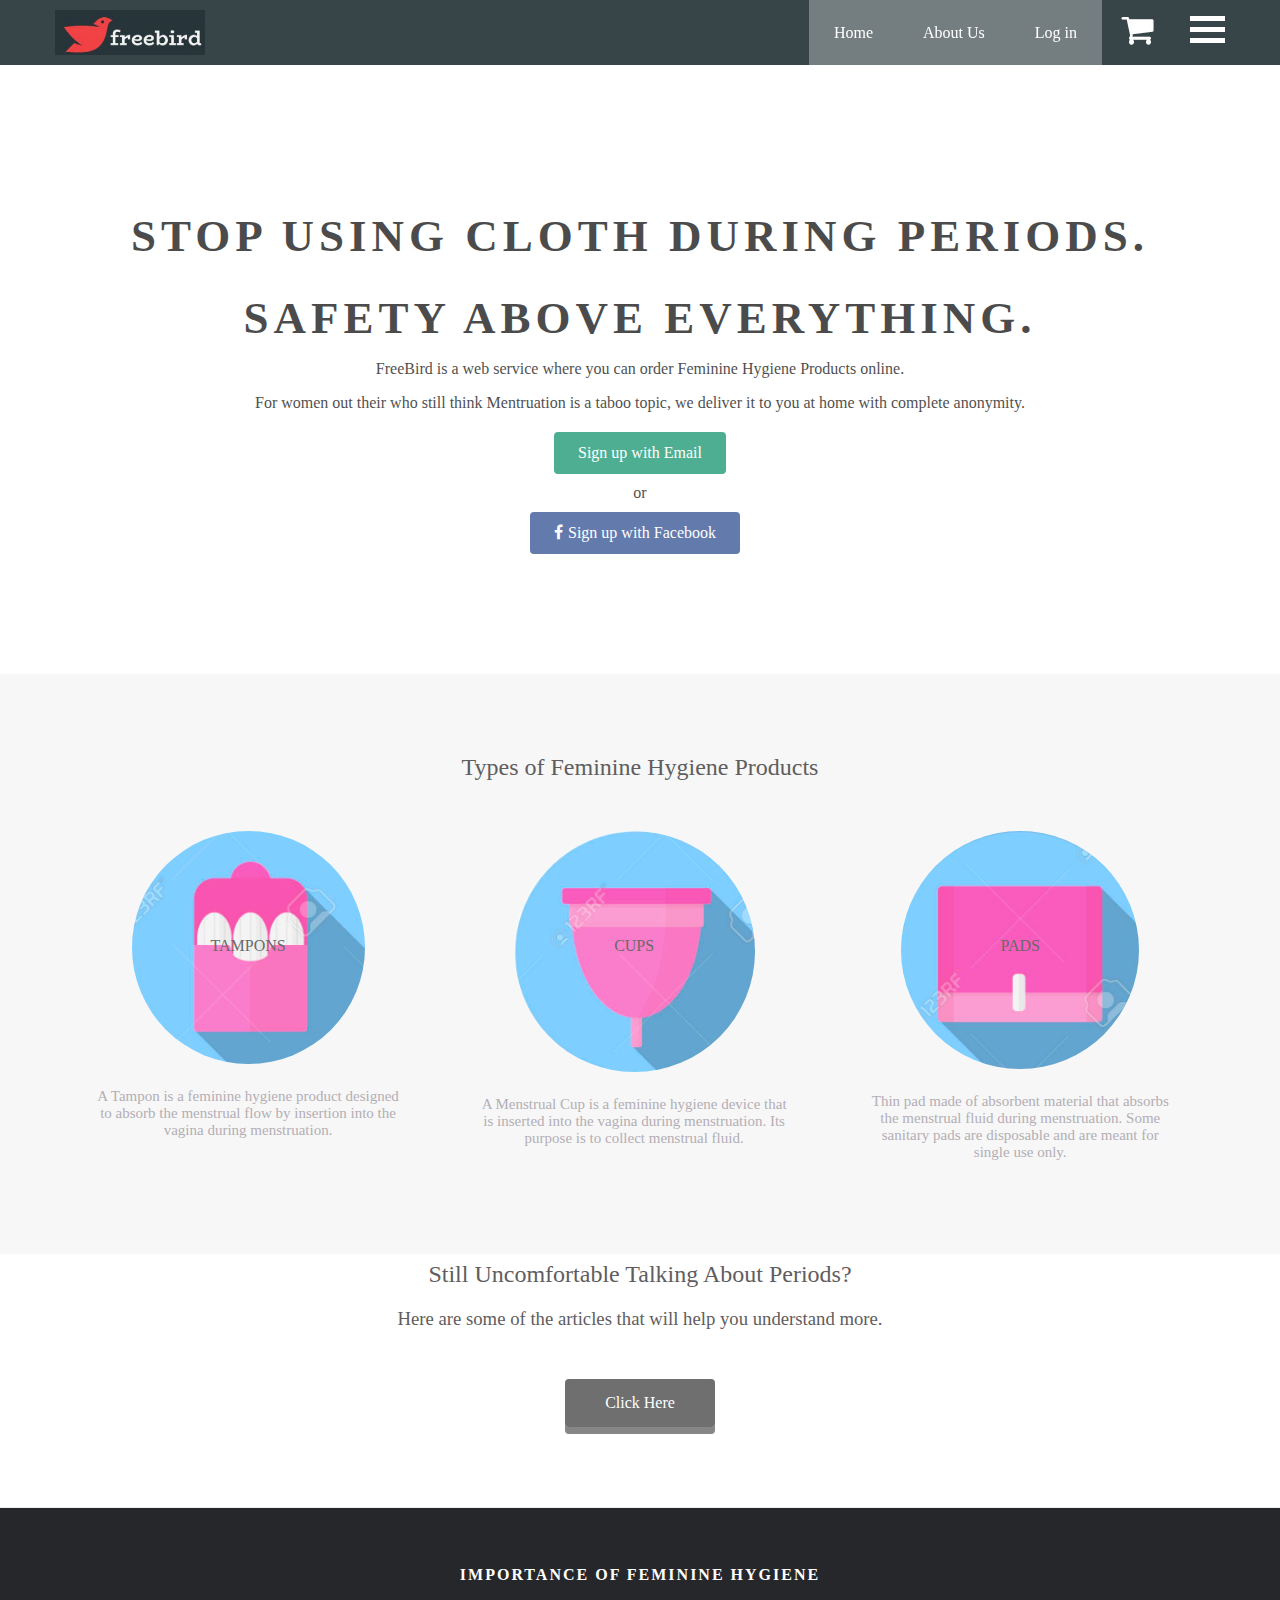
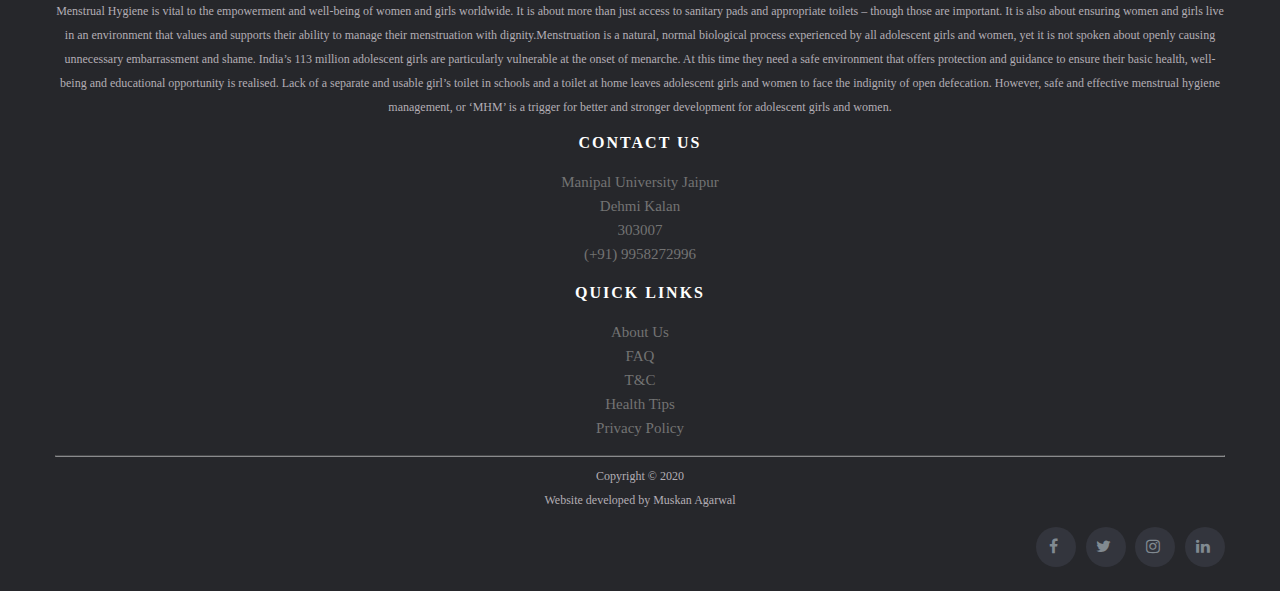
<file: index.html>
<!DOCTYPE html>
<html>
  <head>
    <meta charset="utf-8">
    <title>FreeBird</title>
    <link rel="stylesheet" href="stylesheet1.css">
    <link rel="stylesheet" href="responsive.css">
    <link rel="stylesheet" href="https://cdnjs.cloudflare.com/ajax/libs/font-awesome/4.7.0/css/font-awesome.min.css">
        <script type="text/javascript" src = "script.js"></script>
  </head>
  <body>
    <header>
      <div class="container">
        <div class="header-left">
          <img class="logo" src="images/logo.png" alt="logo">
        </div>
        <div class="container1" onclick="myFunction(this)">
        <div class="bar1"></div>
        <div class="bar2"></div>
        <div class="bar3"></div>
        <div id="myDropdown" class="dropdown-content">
                  <a href="#">Explore</a>
                  <a href="#">Products</a>
                  <a href="#">Journals</a>
                  <a href="#">Tips</a>
                  <a href="#">Works</a>
                </div>
         </div>
         <div>
          <i class='fa fa-shopping-cart' style='font-size:35px'></i>
        </div>
        <div class="header-right">
          <a href="login.html" class="login">Log in</a>
        </div>
        <div class="header-right">
          <div class="dropdown">
        <a href="#" class="about">About Us</a>
        <div class="dropdown-content1">
    <a href="#">Our Mission</a>
    <a href="#">Blogs</a>
    <a href="#">History</a>
    <a href="#">Videos</a>
    <a href="#">Contact Us</a>
  </div>  
</div>
        </div>
      </div>
        </div>
        <div class="header-right">
        <a href="#" class="home">Home</a>  
        </div>
      </div>
    </header>
    <div class="top-wrapper">
      <div class="container">
        <h1>STOP USING CLOTH DURING PERIODS.</h1>
        <h1>SAFETY ABOVE EVERYTHING.</h1>
        <p>FreeBird is a web service where you can order Feminine Hygiene Products online.</p>
        <p>For women out their who still think Mentruation is a taboo topic, we deliver it to you at home with complete anonymity.</p>
        <div class="btn-wrapper">
          <a href="#" class="btn signup">Sign up with Email</a>
          <p>or</p>
          <a href="#" class="btn facebook"><span class="fa fa-facebook"></span>Sign up with Facebook</a>
        </div>
      </div>
    </div>
    <div class="product-wrapper">
      <div class="container">
        <div class="heading">
          <h2>Types of Feminine Hygiene Products</h2>
        </div>
        <div class="products">
          <div class="product">
            <div class="product-icon">
              <img src="images/tampon.png" alt="tampon">
              <p>TAMPONS</p>
            </div>
            <p class="txt-contents">A Tampon is a feminine hygiene product designed to absorb the menstrual flow by insertion into the vagina during menstruation.</p>
          </div>
          <div class="product">
            <div class="product-icon">
              <img src="images/cup.png" alt="cup">
              <p>CUPS</p>
            </div>
            <p class="txt-contents">A Menstrual Cup is a feminine hygiene device that is inserted into the vagina during menstruation. Its purpose is to collect menstrual fluid.</p>
          </div>
          <div class="product">
            <div class="product-icon">
              <img src="images/pad.png" alt="pad">
              <p>PADS</p>
            </div>
            <p class="txt-contents">Thin pad made of absorbent material that absorbs the menstrual fluid during menstruation. Some sanitary pads are disposable and are meant for single use only.</p>
          </div>
        </div>
    </div>
    <div class="message-wrapper">
      <div class="container">
        <div class="heading">
          <h2>Still Uncomfortable Talking About Periods?</h2>
          <h3>Here are some of the articles that will help you understand more.</h3>
        </div>
        <a href="http://vikaspedia.in/health/women-health/adolescent-health-1/menstrual-hygiene-management" class="btn message">Click Here</a>
      </div>
    </div>
<footer class="site-footer">
      <div class="container">
        <div class="row">
          <div class="col-sm-12 col-md-6">
            <h6>Importance of Feminine Hygiene</h6>
            <p class="text-justify">Menstrual Hygiene is vital to the empowerment and well-being of women and girls worldwide. It is about more than just access to sanitary pads and appropriate toilets – though those are important. It is also about ensuring women and girls live in an environment that values and supports their ability to manage their menstruation with dignity.Menstruation is a natural, normal biological process experienced by all adolescent girls and women, yet it is not spoken about openly causing unnecessary embarrassment and shame. India’s 113 million adolescent girls are particularly vulnerable at the onset of menarche. At this time they need a safe environment that offers protection and guidance to ensure their basic health, well-being and educational opportunity is realised. Lack of a separate and usable girl’s toilet in schools and a toilet at home leaves adolescent girls and women to face the indignity of open defecation. However, safe and effective menstrual hygiene management, or ‘MHM’ is a trigger for better and stronger development for adolescent girls and women.</p>
          </div>
           <div class="col-xs-6 col-md-3">
            <h6>Contact Us</h6>
            <ul class="footer-links">
              <li><a href="#">Manipal University Jaipur</a></li>
              <li><a href="#">Dehmi Kalan</a></li>
              <li><a href="#">303007</a></li>
              <li><a href="#">(+91) 9958272996</a></li>
            </ul>
          </div>

          <div class="col-xs-6 col-md-3">
            <h6>Quick Links</h6>
            <ul class="footer-links">
              <li><a href="#">About Us</a></li>
              <li><a href="#">FAQ</a></li>
              <li><a href="#">T&C</a></li>
              <li><a href="#">Health Tips</a></li>
              <li><a href="#">Privacy Policy</a></li>
            </ul>
          </div>
        </div>
        <hr>
      </div>
      <div class="container">
        <div class="row">
          <div class="col-md-8 col-sm-6 col-xs-12">
            <p class="copyright-text">Copyright &copy; 2020 </p>
          <p class="copyright-text"> Website developed by Muskan Agarwal
            </p>
          </div>

          <div class="col-md-4 col-sm-6 col-xs-12">
            <ul class="social-icons">
              <li><a class="facebook" href="#"><i class="fa fa-facebook"></i></a></li>
              <li><a class="twitter" href="#"><i class="fa fa-twitter"></i></a></li>
              <li><a class="dribbble" href="#"><i class="fa fa-instagram"></i></a></li>
              <li><a class="linkedin" href="#"><i class="fa fa-linkedin"></i></a></li>   
            </ul>
          </div>
        </div>
      </div>
</footer>
  </body>
</html>
</file>
<file: stylesheet1.css>
body {
  margin: 0;
  font-family: "Lucida Grande";
}

a {
  text-decoration: none;
}

.container {
  width: 1170px;
  padding: 0 15px;
  margin: 0 auto;
}

.top-wrapper {
  padding: 180px 0 100px 0;
  background-image: url(https://imgix.bustle.com/uploads/image/2018/1/14/1860e6cf-2a7a-406b-b755-9f3331004d04-fotolia_121922416_subscription_monthly_m.jpg?w=480&h=270&fit=crop&crop=faces&auto=format&q=70&dpr=2);
  background-size: cover;
  color: black;
  text-align: center;
}

.top-wrapper h1 {
  opacity: 0.7;
  font-size: 45px;
  letter-spacing: 5px;
  margin-bottom: 10px;
}

.top-wrapper p {
  opacity: 0.7;
  margin-bottom: 3px;
}

.btn-wrapper {
  margin: 20px 0;
}

.btn-wrapper p {
  margin: 10px 0;
}

.signup {
  background-color: #239b76;
}

.facebook {
  background-color: #3b5998;
  margin-right: 10px;
}

.btn {
  padding: 12px 24px;
  color: white;
  display: inline-block;
  opacity: 0.8;
  border-radius: 4px;
}

.btn:hover {
  opacity: 1;
}

.fa {
  margin-right: 5px;
}

header {
  height: 65px;
  width: 100%;
  background-color: rgba(34, 49, 52, 0.9);
  position: fixed;
top: 0;
  z-index: 10;
}

.logo {
  width: 150px;
  margin-top: 10px;
}

.header-left {
  float: left;
}

.header-right {
  float: right;
  background-color: rgba(255, 255, 255, 0.3);
  transition: all 0.5s;
}

.header-right:hover {
  background-color: rgba(255, 255, 255, 0.5);
  border-radius: 20px;
}

.header-right a {
  line-height: 65px;
  padding: 0 25px;
  color: white;
  display: inline-block;
}

.product-wrapper {
  height: 500px;
  padding-bottom: 80px;
  background-color: #f7f7f7;
  text-align: center;
}

.heading {
  padding-top: 60px;
  padding-bottom: 30px;
  color: #5f5d60;
}

.heading h2 {
  font-weight: normal;
}

.product {
  float: left;
  width: 33%;
}

.product-icon {
  position: relative;
}
.product-icon:hover{
  position:relative;
    top:-25px;
    left:-35px;
    width:500px;
    height:auto;
    display:block;
    z-index:999;

}

.product-icon p {
  position: absolute;
  top: 90px;
  width: 100%;
  color: #696969;
}

.txt-contents {
  width: 80%;
  display: inline-block;
  margin-top: 20px;
  font-size: 15px;
  color: #b3aeb5;
}

.heading h3 {
  font-weight: normal;
}

.message-wrapper {
  border-bottom: 1px solid #eee;
  padding-bottom: 80px;
  text-align: center;
}
.message-wrapper .heading{
  margin-top: 350px;
}

.message {
  padding: 15px 40px;
  background-color: rgba(0,0,0,0.7);
  cursor: pointer;
  box-shadow: 0 7px #696969;
}

.message:active {
  position: relative;
  top: 7px;
  box-shadow: none;
}

footer img {
  width: 125px;
}

footer p {
  color: #b3aeb5;
  font-size: 12px;
}

footer {
  padding-top: 30px;
}
.fa-shopping-cart{
float: right;
margin-left: 20px;
  margin-top: 12px;
  color: white;
}
.fa-shopping-cart:hover{
color:#1E90FF;
}
.site-footer
{
  background-color:#26272b;
  padding:45px 0 20px;
  font-size:15px;
  line-height:24px;
  color:#737373;
}
.site-footer hr
{
  border-top-color:#bbb;
  opacity:0.5
}
.site-footer hr.small
{
  margin:30px 0
}
.site-footer h6
{
  color:#fff;
  font-size:16px;
  text-transform:uppercase;
  margin-top:10px;
  letter-spacing:2px;
  margin-bottom: 0;
}
.site-footer a
{
  color:#737373;
}
.site-footer a:hover
{
  color:#3366cc;
  text-decoration:none;
}
.footer-links
{
  padding-left:0;
  list-style:none
}
.footer-links li
{
  display:block;
}
.footer-links a
{
  color:#737373;
}
.footer-links a:active,.footer-links a:focus,.footer-links a:hover
{
  color:#3366cc;
  text-decoration:none;
}
.footer-links.inline li
{
  display:inline-block
}
.site-footer .social-icons
{
  text-align:right
}
.site-footer .social-icons a
{
  width:40px;
  height:40px;
  line-height:40px;
  margin-left:6px;
  margin-right:0;
  border-radius:100%;
  background-color:#33353d
}
.copyright-text
{
  margin:0
}
@media (max-width:991px)
{
  .site-footer [class^=col-]
  {
    margin-bottom:30px
  }
}
@media (max-width:767px)
{
  .site-footer
  {
    padding-bottom:0;
  }
  .site-footer .copyright-text,.site-footer .social-icons
  {
    text-align:center;
  }
}
.social-icons
{
  padding-left:0;
  margin-bottom:0;
  list-style:none;
}
.social-icons li
{
  display:inline-block;
  margin-bottom:4px
}
.social-icons li.title
{
  margin-right:15px;
  text-transform:uppercase;
  color:#96a2b2;
  font-weight:700;
  font-size:13px
}
.social-icons a{
  background-color:#eceeef;
  color:#818a91;
  font-size:16px;
  display:inline-block;
  line-height:44px;
  width:44px;
  height:44px;
  text-align:center;
  margin-right:8px;
  border-radius:100%;
  -webkit-transition:all .2s linear;
  -o-transition:all .2s linear;
  transition:all .2s linear
}
.social-icons a:active,.social-icons a:focus,.social-icons a:hover
{
  color:#fff;
  background-color:#29aafe
}
.social-icons.size-sm a
{
  line-height:34px;
  height:34px;
  width:34px;
  font-size:14px
}
.social-icons a.facebook:hover
{
  background-color:#3b5998
}
.social-icons a.twitter:hover
{
  background-color:#00aced
}
.social-icons a.linkedin:hover
{
  background-color:#007bb6
}
.social-icons a.instagram:hover
{
  background-color:#ea4c89
}
@media (max-width:767px)
{
  .social-icons li.title
  {
    display:block;
    margin-right:0;
    font-weight:600
  }
}
.dropdown-content{
      display:none;
    }

.dropdown-content a{
  display: block;
  color: white;
  margin-top: 40px;
  text-align: center;
}
.dropdown-content a:hover{
  color: #1E90FF;
}

.container1{
  cursor: pointer;
  float: right;
  margin-left: 30px;
  margin-top: 10px;
}

.bar1, .bar2, .bar3 {
  width: 35px;
  height: 5px;
  background-color: white;
  margin: 6px 0;
  transition: 0.4s;
}
.change .bar1 {
  -webkit-transform: rotate(-45deg) translate(-9px, 6px) ;
  transform: rotate(-45deg) translate(-9px, 6px) ;
}

.change .bar2 {
  opacity: 0;
}

.change .bar3 {
  -webkit-transform: rotate(45deg) translate(-8px, -8px) ;
  transform: rotate(45deg) translate(-8px, -8px) ;
}
.dropdown {
  position: relative;
  display: inline-block;
}

.dropdown-content1 {
  display: none;
  position: absolute;
  background-color: rgba(0,0,0,0.7);
  min-width: 160px;
  box-shadow: 0px 8px 16px 0px rgba(0,0,0,0.2);
  z-index: 1;
}

.dropdown-content1 a {
  color: white;
  text-decoration: none;
  display: block;
}

.dropdown-content1 a:hover {
  background-color: #b3b3b3; 
}

.dropdown:hover .dropdown-content1 {display: block;}
</file>
<file: responsive.css>
@media all and (max-width: 1000px) {
  .top-wrapper h1 {
    font-size: 32px;
  }

  .heading h2 {
    font-size: 20px;
  }
  
  .product {
    width: 50%;
    margin-bottom: 50px;
  }
}

@media all and (max-width: 670px) {
  .header-right {
    display: none;
  }
  
  .menu-icon {
    display: block;
  }
  
  .btn {
    width: 100%;
  }

  .facebook {
    margin-bottom: 10px;
  }
  
  .top-wrapper {
    text-align: left;
  }
  
  .top-wrapper h1 {
    font-size: 24px;
    line-height: 36px;
  }
  
  .top-wrapper p {
    font-size: 14px;
    line-height: 20px;
  }
  
  .product {
    width: 100%;
  }
  
  footer {
    text-align: center;
  }
}
</file>
